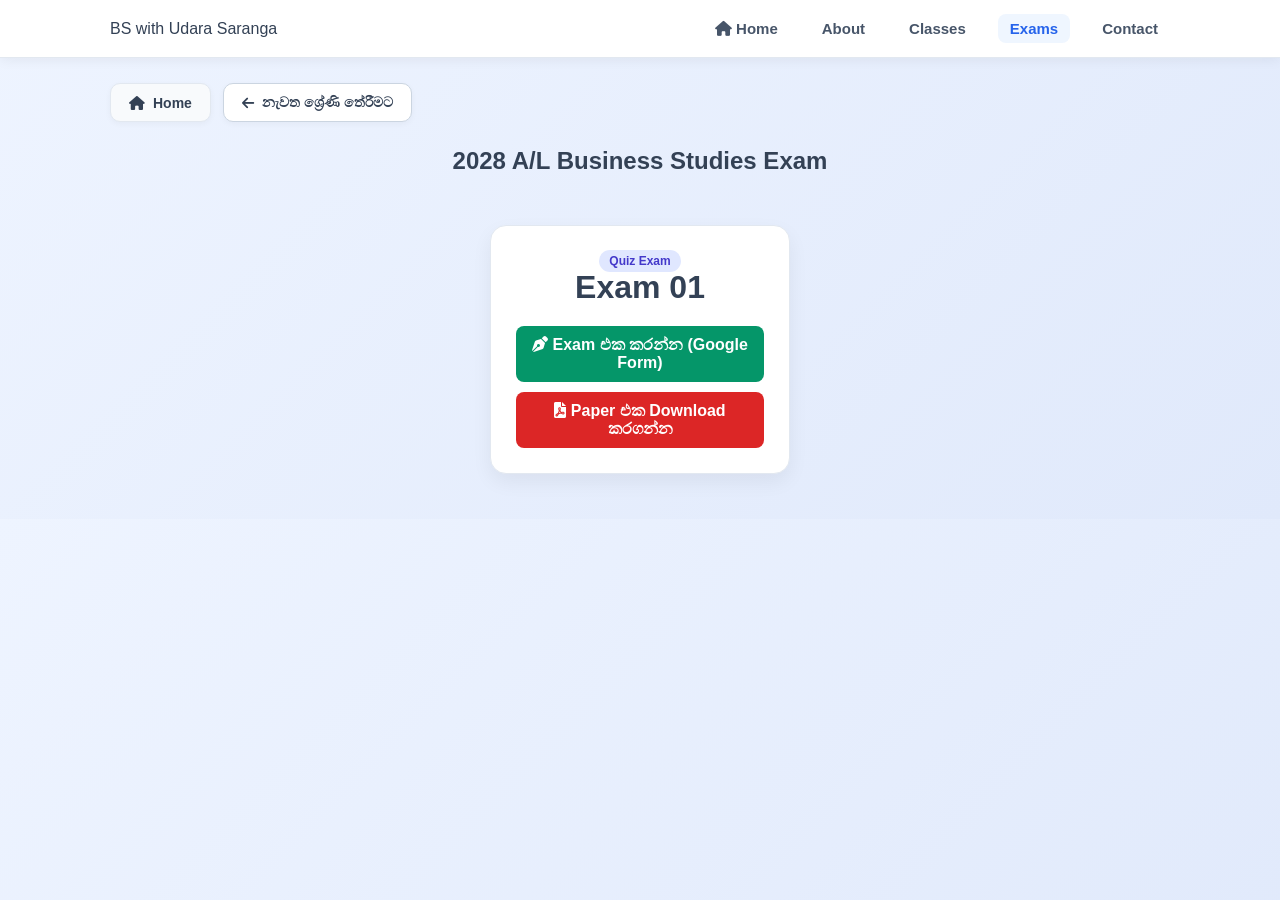
<file: 2028al.html>
<!DOCTYPE html>
<html lang="si">
<head>
  <meta charset="UTF-8">
  <meta name="viewport" content="width=device-width, initial-scale=1.0">
  <title>2028 Al exam</title>
  <link rel="stylesheet" href="style.css">
  <link rel="stylesheet" href="https://cdnjs.cloudflare.com/ajax/libs/font-awesome/6.0.0/css/all.min.css">
</head>
<body>

  <!-- Top Navigation Bar -->
  <header>
    <div class="nav-container">
      <div class="logo">BS with Udara Saranga</div>
      <nav>
        <a href="index.html"><i class="fas fa-home"></i> Home</a>
        <a href="index.html#about">About</a>
        <a href="index.html#classes">Classes</a>
        <a href="exams.html" class="active">Exams</a>
        <a href="index.html#contact">Contact</a>
      </nav>
    </div>
  </header>

  <main class="content-wrapper">
    <!-- Navigation Back Buttons -->
    <div class="top-bar">
      <a href="index.html" class="back-btn home-btn">
        <i class="fas fa-home"></i> Home
      </a>
      <a href="exams.html" class="back-btn">
        <i class="fas fa-arrow-left"></i> නැවත ශ්‍රේණි තේරීමට
      </a>
    </div>

  <div class="page-title">
      <h2>2028 A/L Business Studies Exam</h2>
    </div>

    <div class="cards-container">
      <!-- Exam 01 Card -->
      <div class="exam-item-card">
        
        <span class="exam-tag">Quiz  Exam</span>
         <h3></h3>

        <h1>Exam 01</h1>
       
        <div class="button-group">
          <a h<a href="https://forms.gle/wWV2MYyUNMJjJUbp6" target="_blank" class="btn-form">
            <i class="fas fa-pen-nib"></i> Exam එක කරන්න (Google Form)
          </a>
          <a href="ඔයාගේ_GOOGLE_DRIVE_LINK_01" target="_blank" class="btn-drive">
            <i class="fas fa-file-pdf"></i> Paper එක Download කරගන්න
          </a>
        </div>
      </div>
      
      
</body>
</html>
</file>
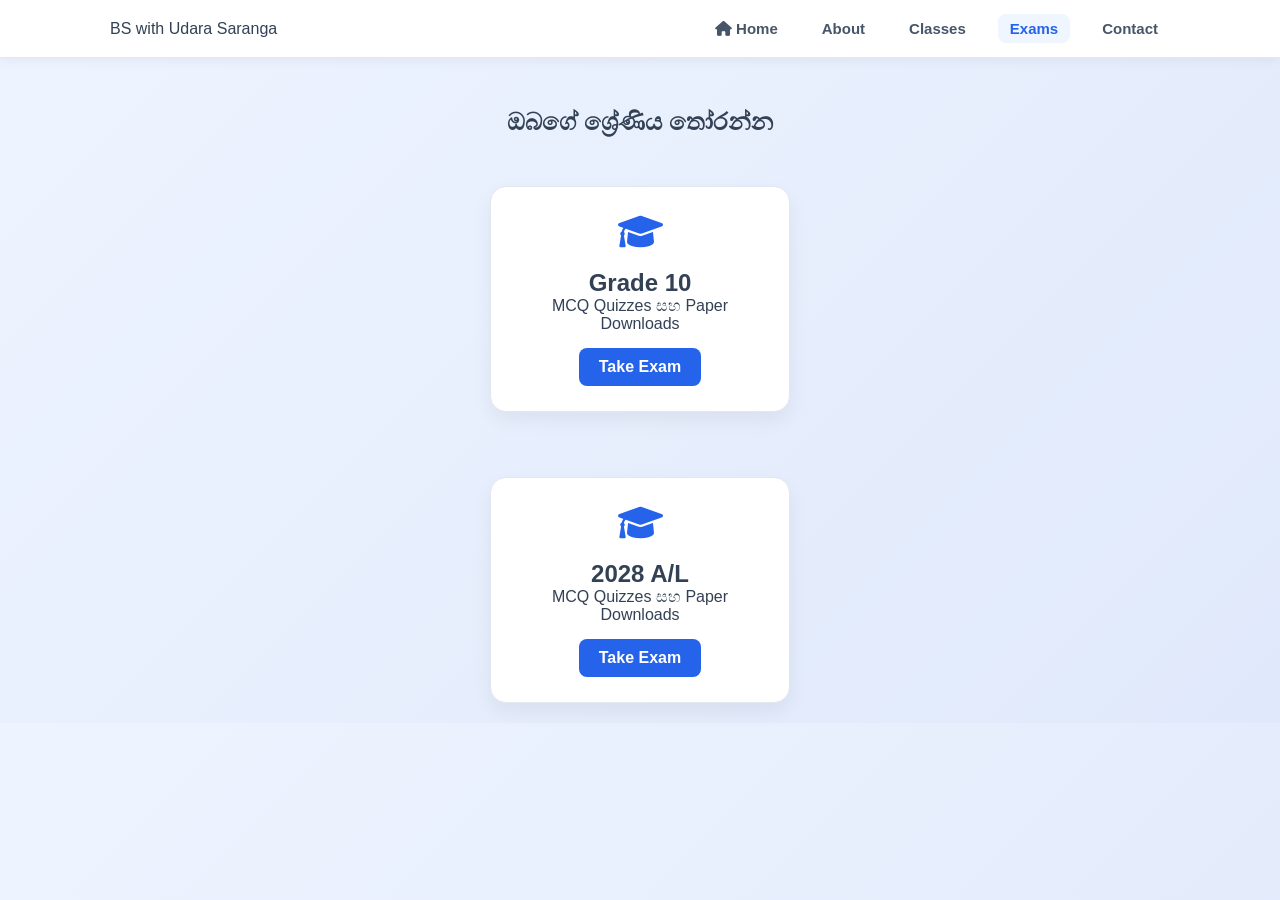
<file: exams.html>
<!DOCTYPE html>
<html lang="si">
<head>
  <meta charset="UTF-8">
  <meta name="viewport" content="width=device-width, initial-scale=1.0">
  <title>Exams - Select Grade</title>
  <link rel="stylesheet" href="style.css">
  <link rel="stylesheet" href="https://cdnjs.cloudflare.com/ajax/libs/font-awesome/6.0.0/css/all.min.css">
</head>
<body>

  <!-- Top Navigation Bar -->
  <header>
    <div class="nav-container">
      <div class="logo">BS with Udara Saranga</div>
      <nav>
        <a href="index.html"><i class="fas fa-home"></i> Home</a>
        <a href="index.html#about">About</a>
        <a href="index.html#classes">Classes</a>
        <a href="exams.html" class="active">Exams</a>
        <a href="index.html#contact">Contact</a>
      </nav>
    </div>
  </header>

  <main class="content-wrapper">
    <!-- Back to Home Button -->
    <div class="top-bar">
    </div>

    <div class="page-title">
      <h2>ඔබගේ ශ්‍රේණිය තෝරන්න</h2>
    </div>

    <div class="cards-container">
      <!-- Grade 10 Card -->
      <div class="grade-card">
        <div class="card-icon"><i class="fas fa-graduation-cap"></i></div>
        <h2>Grade 10</h2>
        <p>MCQ Quizzes සහ Paper Downloads</p>
        <a href="grade10-exams.html" class="select-btn">Take Exam</a>
      </div>
    </div>
  </main>



  <div class="cards-container">
      <!-- 2028 A/L -->
      <div class="grade-card">
        <div class="card-icon"><i class="fas fa-graduation-cap"></i></div>
        <h2>2028 A/L</h2>
        <p>MCQ Quizzes සහ Paper Downloads</p>
        <a href="2028al.html" class="select-btn">Take Exam</a>
      </div>
    </div>



</body>
</html>
</file>
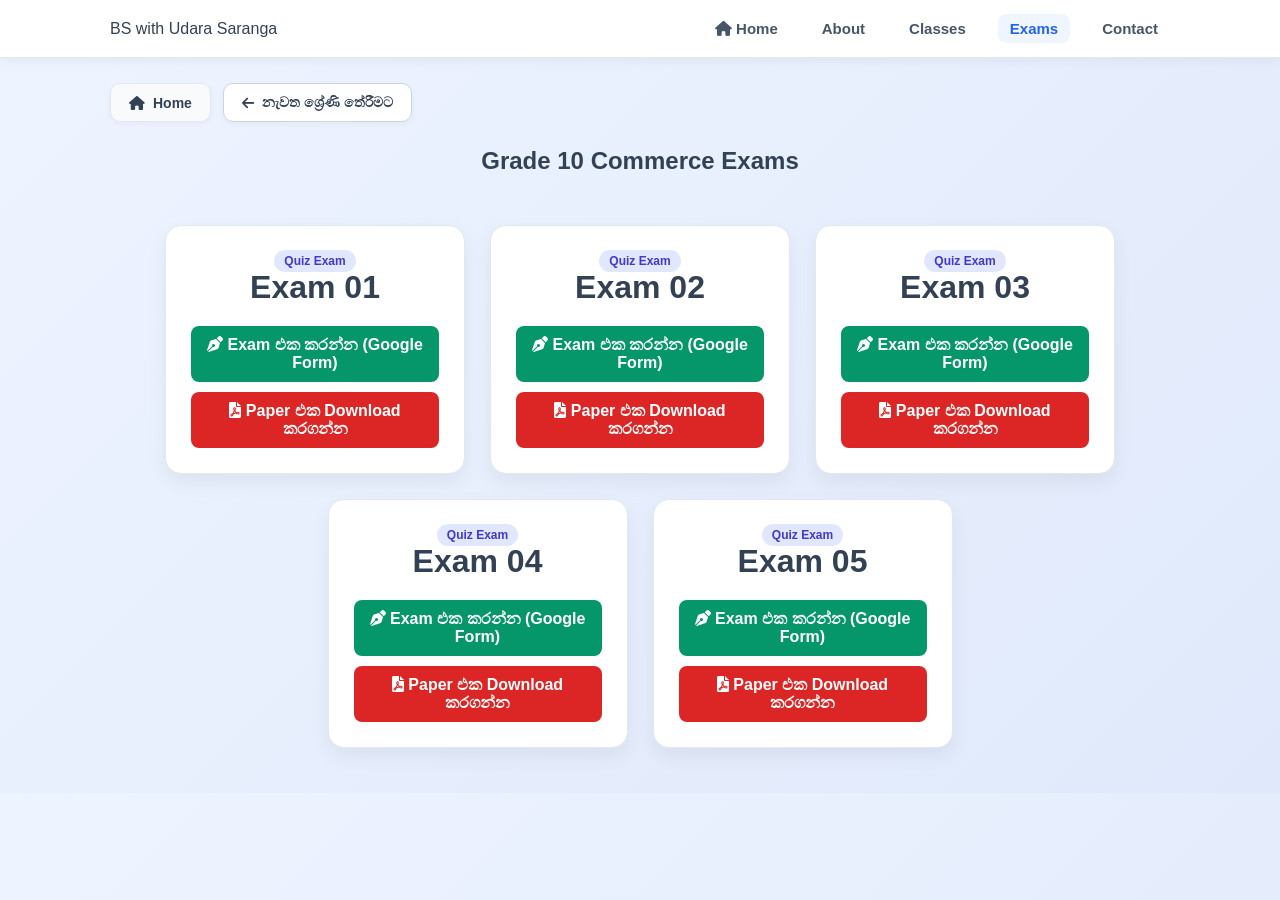
<file: grade10-exams.html>
<!DOCTYPE html>
<html lang="si">
<head>
  <meta charset="UTF-8">
  <meta name="viewport" content="width=device-width, initial-scale=1.0">
  <title>Grade 10 Exams</title>
  <link rel="stylesheet" href="style.css">
  <link rel="stylesheet" href="https://cdnjs.cloudflare.com/ajax/libs/font-awesome/6.0.0/css/all.min.css">
</head>
<body>

  <!-- Top Navigation Bar -->
  <header>
    <div class="nav-container">
      <div class="logo">BS with Udara Saranga</div>
      <nav>
        <a href="index.html"><i class="fas fa-home"></i> Home</a>
        <a href="index.html#about">About</a>
        <a href="index.html#classes">Classes</a>
        <a href="exams.html" class="active">Exams</a>
        <a href="index.html#contact">Contact</a>
      </nav>
    </div>
  </header>

  <main class="content-wrapper">
    <!-- Navigation Back Buttons -->
    <div class="top-bar">
      <a href="index.html" class="back-btn home-btn">
        <i class="fas fa-home"></i> Home
      </a>
      <a href="exams.html" class="back-btn">
        <i class="fas fa-arrow-left"></i> නැවත ශ්‍රේණි තේරීමට
      </a>
    </div>

    
    <div class="page-title">
      <h2>Grade 10 Commerce Exams</h2>
    </div>

    <div class="cards-container">
      <!-- Exam 01 Card -->
      <div class="exam-item-card">
        
        <span class="exam-tag">Quiz  Exam</span>
         <h3></h3>

        <h1>Exam 01</h1>
       
        <div class="button-group">
          <a href="https://docs.google.com/forms/d/e/1FAIpQLSdk8Arl00rimgccAPhCaKYzcXWdl78H3k2Gd7li9S4MA-K_Rg/viewform?usp=dialog" target="_blank" class="btn-form">
            <i class="fas fa-pen-nib"></i> Exam එක කරන්න (Google Form)
          </a>
          <a href="ඔයාගේ_GOOGLE_DRIVE_LINK_01" target="_blank" class="btn-drive">
            <i class="fas fa-file-pdf"></i> Paper එක Download කරගන්න
          </a>
        </div>
      </div>

      <!-- Exam 02 Card -->
<div class="exam-item-card">
  <span class="exam-tag">Quiz Exam</span>
  <h1>Exam 02</h1>
  
  <div class="button-group">
    <a href="https://docs.google.com/forms/d/e/1FAIpQLSeKv7ZOxVHzOlutx1mRoFp9p2sBws8_VWkh4e5fCWHcZkCYWQ/viewform?usp=publish-editor" target="_blank" class="btn-form">
      <i class="fas fa-pen-nib"></i> Exam එක කරන්න (Google Form)
    </a>
    <a href="TUZA_GOOGLE_DRIVE_LINK_02" target="_blank" class="btn-drive">
      <i class="fas fa-file-pdf"></i> Paper එක Download කරගන්න
    </a>
  </div>
</div>
      

      <!-- Exam 03 Card -->
<div class="exam-item-card">
  <span class="exam-tag">Quiz Exam</span>
  <h1>Exam 03</h1>
  
  <div class="button-group">
    <a href="https://forms.gle/qhTzMtwHSzkTDEsV6" target="_blank" class="btn-form">
      <i class="fas fa-pen-nib"></i> Exam එක කරන්න (Google Form)
    </a>
    <a href="TUZA_GOOGLE_DRIVE_LINK_02" target="_blank" class="btn-drive">
      <i class="fas fa-file-pdf"></i> Paper එක Download කරගන්න
    </a>
  </div>
</div>


      <!-- Exam 04 Card -->
<div class="exam-item-card">
  <span class="exam-tag">Quiz Exam</span>
  <h1>Exam 04</h1>
  
  <div class="button-group">
    <a href="https://forms.gle/igoTvsc4vWnPFDKF9" target="_blank" class="btn-form">
      <i class="fas fa-pen-nib"></i> Exam එක කරන්න (Google Form)
    </a>
    <a href="TUZA_GOOGLE_DRIVE_LINK_02" target="_blank" class="btn-drive">
      <i class="fas fa-file-pdf"></i> Paper එක Download කරගන්න
    </a>
  </div>
</div>

 <!-- Exam 05 Card -->
<div class="exam-item-card">
  <span class="exam-tag">Quiz Exam</span>
  <h1>Exam 05</h1>
  
  <div class="button-group">
    <a href="https://forms.gle/mztS3FGYqhC1Ht3dA" target="_blank" class="btn-form">
      <i class="fas fa-pen-nib"></i> Exam එක කරන්න (Google Form)
    </a>
    <a href="TUZA_GOOGLE_DRIVE_LINK_02" target="_blank" class="btn-drive">
      <i class="fas fa-file-pdf"></i> Paper එක Download කරගන්න
    </a>
  </div>
</div>

 


      
      
</body>
</html>
</file>
<file: style.css>
* {
  margin: 0;
  padding: 0;
  box-sizing: border-box;
  font-family: 'Segoe UI', Roboto, Helvetica, Arial, sans-serif;
}

html {
  scroll-behavior: smooth;
}

body {
  background: linear-gradient(135deg, #eef4ff 0%, #e0e9fb 100%);
  color: #334155;
  margin: 0;
  padding: 0;
}

.text-center { 
  text-align: center; 
}

/* ==========================================
   1. NAVBAR STYLES
   ========================================== */
.navbar {
  display: flex;
  justify-content: space-between;
  align-items: center;
  padding: 15px 8%;
  background: rgba(255, 255, 255, 0.9);
  backdrop-filter: blur(10px);
  position: sticky;
  top: 0;
  z-index: 100;
  box-shadow: 0 2px 10px rgba(0, 0, 0, 0.05);
}

.logo h2 { 
  font-size: 24px; 
  color: #0f172a; 
}

.logo h2 span { 
  color: #2563eb; 
}

.nav-links {
  display: flex;
  list-style: none;
  gap: 20px;
}

.nav-links a {
  text-decoration: none;
  color: #475569;
  font-weight: 600;
  font-size: 14px;
}

header {
  background-color: #ffffff;
  box-shadow: 0 2px 12px rgba(0, 0, 0, 0.06);
  position: sticky;
  top: 0;
  z-index: 1000;
  padding: 14px 0;
  border-bottom: 1px solid #e2e8f0;
}

.nav-container {
  max-width: 1100px;
  margin: 0 auto;
  display: flex;
  justify-content: space-between;
  align-items: center;
  padding: 0 20px;
}

nav {
  display: flex;
  gap: 20px;
  align-items: center;
}

nav a {
  text-decoration: none;
  color: #475569;
  font-weight: 600;
  font-size: 15px;
  transition: all 0.2s ease;
  padding: 6px 12px;
  border-radius: 8px;
}

nav a:hover, 
nav a.active {
  color: #2563eb;
  background-color: #eff6ff;
}

/* ==========================================
   2. HERO SECTION STYLES
   ========================================== */
.hero-section {
  max-width: 1100px;
  margin: 40px auto;
  padding: 0 20px;
}

.hero-content {
  display: flex;
  align-items: center;
  justify-content: space-between;
  gap: 40px;
}

.hero-text h1 { font-size: 38px; color: #0f172a; margin: 10px 0; }
.hero-text h3 { font-size: 18px; color: #2563eb; margin-bottom: 15px; }
.hero-text p { color: #64748b; margin-bottom: 25px; line-height: 1.6; }

.hero-btns { display: flex; gap: 12px; }

.btn {
  padding: 10px 22px;
  border-radius: 20px;
  text-decoration: none;
  font-weight: 600;
  display: inline-block;
}

.btn-primary { background: #2563eb; color: #fff; }
.btn-whatsapp { background: #25d366; color: #fff; }

.hero-img img {
  width: 300px;
  height: 300px;
  border-radius: 50%;
  object-fit: cover;
  border: 4px solid #2563eb;
  box-shadow: 0 10px 25px rgba(0, 0, 0, 0.1);
}

/* ==========================================
   3. CATEGORY SELECTOR & GENERAL SECTIONS
   ========================================== */
.category-selector-container {
  max-width: 1100px;
  margin: 40px auto;
  padding: 0 20px;
}

.category-selector {
  display: flex;
  justify-content: center;
  gap: 20px;
  margin-top: 20px;
}

.cat-btn {
  background: rgba(255, 255, 255, 0.9);
  border: 2px solid #fff;
  border-radius: 16px;
  padding: 18px 35px;
  display: flex;
  flex-direction: column;
  align-items: center;
  cursor: pointer;
  box-shadow: 0 10px 20px rgba(0, 0, 0, 0.04);
  transition: 0.3s;
}

.cat-btn:hover { transform: translateY(-4px); border-color: #2563eb; }
.cat-btn i { font-size: 28px; margin-bottom: 8px; }
.ol-btn i { color: #16a34a; }
.al-btn i { color: #7c3aed; }

section {
  max-width: 1100px;
  margin: 60px auto;
  padding: 0 20px;
}

.section-title h2 {
  font-size: 24px;
  color: #0f172a;
  margin-bottom: 25px;
}

/* About Section */
.about-card {
  background: rgba(255, 255, 255, 0.85);
  padding: 30px;
  border-radius: 20px;
  box-shadow: 0 10px 25px rgba(0, 0, 0, 0.03);
}

.about-desc { margin: 10px 0 20px; color: #64748b; }

.about-grid {
  display: grid;
  grid-template-columns: repeat(auto-fit, minmax(200px, 1fr));
  gap: 15px;
}

.about-box {
  background: #fff;
  padding: 20px;
  border-radius: 12px;
  text-align: center;
}

.about-box i { font-size: 24px; color: #2563eb; margin-bottom: 8px; }

/* Cards Grid */
.class-group { margin-bottom: 40px; }
.cards-grid {
  display: grid;
  grid-template-columns: repeat(auto-fit, minmax(260px, 1fr));
  gap: 20px;
}

.path-card {
  background: rgba(255, 255, 255, 0.85);
  border-radius: 20px;
  padding: 25px;
  display: flex;
  flex-direction: column;
}

.flag-badge {
  background: #f1f5f9;
  padding: 4px 8px;
  border-radius: 6px;
  font-size: 11px;
  font-weight: bold;
}

.sub-badge {
  display: inline-block;
  font-size: 11px;
  font-weight: 600;
  padding: 4px 10px;
  border-radius: 12px;
  margin: 10px 0;
  width: fit-content;
}

.pill-green { background: #dcfce7; color: #15803d; }
.pill-purple { background: #f3e8ff; color: #7e22ce; }
.pill-blue { background: #e0f2fe; color: #0369a1; }

.details { border-top: 1px dashed #cbd5e1; padding-top: 15px; margin-bottom: 15px; }
.info-group { margin-bottom: 8px; }
.info-group .label { font-size: 9px; color: #94a3b8; font-weight: bold; display: block; }
.info-group .val { font-size: 12px; font-weight: 600; }

.btn-card {
  background: #2563eb;
  color: #fff;
  border: none;
  padding: 8px;
  border-radius: 10px;
  cursor: pointer;
  margin-top: auto;
}

.btn-card-link {
  display: block;
  text-align: center;
  background: #2563eb;
  color: #ffffff;
  padding: 10px;
  border-radius: 10px;
  text-decoration: none;
  font-size: 13px;
  font-weight: 600;
  margin-top: auto;
  transition: background 0.2s ease;
}

.btn-card-link:hover {
  background: #1d4ed8;
}

/* ==========================================
   4. TIMETABLE & GALLERY & RESULTS STYLES
   ========================================== */
.table-container { overflow-x: auto; }

.styled-table {
  width: 100%;
  border-collapse: collapse;
  background: #fff;
  border-radius: 12px;
  overflow: hidden;
  box-shadow: 0 5px 15px rgba(0,0,0,0.03);
}

.styled-table th, .styled-table td { padding: 15px 20px; text-align: left; }
.styled-table th { background: #2563eb; color: #fff; font-size: 14px; }
.styled-table tr:nth-child(even) { background: #f8fafc; }

.gallery-grid {
  display: grid;
  grid-template-columns: repeat(auto-fit, minmax(220px, 1fr));
  gap: 15px;
}

.gallery-grid img { width: 100%; border-radius: 12px; height: 160px; object-fit: cover; }

.results-grid {
  display: grid;
  grid-template-columns: repeat(auto-fit, minmax(250px, 1fr));
  gap: 20px;
}

.result-box {
  background: #fff;
  padding: 25px;
  border-radius: 16px;
  box-shadow: 0 5px 15px rgba(0,0,0,0.03);
}

.result-box h3 { color: #2563eb; margin-bottom: 8px; }

.location-container {
  display: grid;
  grid-template-columns: 1fr 1fr;
  gap: 20px;
  background: #fff;
  padding: 20px;
  border-radius: 16px;
}

/* ==========================================
   5. EXAM CARDS STYLES
   ========================================== */
.page-title {
  text-align: center;
  margin-bottom: 30px;
}

.back-link {
  color: #2563eb;
  text-decoration: none;
  font-weight: 600;
  display: inline-block;
  margin-top: 10px;
}

.exams-container, .cards-container {
  display: flex;
  justify-content: center;
  gap: 25px;
  flex-wrap: wrap;
  max-width: 1100px;
  margin: 0 auto;
  padding: 20px 0;
}

.exam-card, .grade-card, .exam-item-card {
  background: #ffffff;
  border-radius: 16px;
  padding: 25px;
  width: 300px;
  box-shadow: 0 8px 20px rgba(0, 0, 0, 0.06);
  border: 1px solid #e2e8f0;
  transition: transform 0.3s ease, box-shadow 0.3s ease;
  text-align: center;
  position: relative;
}

.exam-card:hover, .grade-card:hover, .exam-item-card:hover {
  transform: translateY(-6px);
  box-shadow: 0 12px 25px rgba(37, 99, 235, 0.15);
  border-color: #2563eb;
}

.card-badge {
  position: absolute;
  top: 15px;
  right: 15px;
  background: #ef4444;
  color: white;
  font-size: 12px;
  font-weight: bold;
  padding: 4px 10px;
  border-radius: 20px;
}

.card-icon {
  font-size: 36px;
  color: #2563eb;
  margin-bottom: 15px;
}

.exam-tag {
  background: #e0e7ff;
  color: #4338ca;
  font-size: 12px;
  font-weight: bold;
  padding: 4px 10px;
  border-radius: 20px;
}

.select-btn {
  display: inline-block;
  background: #2563eb;
  color: white;
  padding: 10px 20px;
  border-radius: 8px;
  text-decoration: none;
  font-weight: 600;
  margin-top: 15px;
}

.button-group {
  display: flex;
  flex-direction: column;
  gap: 10px;
  margin-top: 20px;
}

.btn-form {
  background-color: #059669;
  color: white;
  padding: 10px;
  border-radius: 8px;
  text-decoration: none;
  font-weight: 600;
}

.btn-drive {
  background-color: #dc2626;
  color: white;
  padding: 10px;
  border-radius: 8px;
  text-decoration: none;
  font-weight: 600;
}

.btn-form:hover { background-color: #047857; }
.btn-drive:hover { background-color: #b91c1c; }

.btn-secondary {
  background: #f1f5f9;
  color: #334155;
  padding: 10px 18px;
  border-radius: 8px;
  text-decoration: none;
  font-weight: 600;
  font-size: 14px;
  transition: background 0.2s;
}

.btn-secondary:hover {
  background: #e2e8f0;
}

/* ==========================================
   6. PAGE CONTENT & BACK BUTTONS
   ========================================== */
.content-wrapper {
  max-width: 1100px;
  margin: 25px auto;
  padding: 0 20px;
}

.top-bar {
  display: flex;
  gap: 12px;
  margin-bottom: 25px;
  flex-wrap: wrap;
}

.back-btn {
  display: inline-flex;
  align-items: center;
  gap: 8px;
  background-color: #ffffff;
  color: #334155;
  border: 1px solid #cbd5e1;
  padding: 10px 18px;
  border-radius: 10px;
  text-decoration: none;
  font-size: 14px;
  font-weight: 600;
  transition: all 0.3s cubic-bezier(0.4, 0, 0.2, 1);
  box-shadow: 0 2px 6px rgba(0, 0, 0, 0.04);
}

.back-btn:hover {
  background-color: #2563eb;
  color: #ffffff;
  border-color: #2563eb;
  transform: translateY(-2px);
  box-shadow: 0 6px 15px rgba(37, 99, 235, 0.2);
}

.home-btn {
  background-color: #f8fafc;
  border-color: #e2e8f0;
}

.home-btn:hover {
  background-color: #1d4ed8;
  color: #ffffff;
  border-color: #1d4ed8;
}

/* Poster Card */
.poster-card {
  max-width: 620px;
  margin: 35px auto;
  padding: 16px;
  background: #ffffff;
  border-radius: 24px;
  border: 1px solid #e2e8f0;
  box-shadow: 0 12px 35px rgba(0, 0, 0, 0.08);
  transition: all 0.3s cubic-bezier(0.4, 0, 0.2, 1);
  position: relative;
}

.poster-card:hover {
  transform: translateY(-6px);
  box-shadow: 0 20px 45px rgba(37, 99, 235, 0.12);
  border-color: #cbd5e1;
}

.poster-badge {
  display: inline-flex;
  align-items: center;
  gap: 8px;
  background: #eff6ff;
  color: #2563eb;
  font-weight: 700;
  font-size: 13px;
  padding: 6px 14px;
  border-radius: 12px;
  margin-bottom: 12px;
}

.poster-img-box {
  width: 100%;
  border-radius: 16px;
  overflow: hidden;
  background-color: #f8fafc;
}

.poster-img {
  width: 100%;
  height: auto;
  display: block;
  object-fit: contain;
  border-radius: 16px;
}

/* ==========================================
   7. FOOTER STYLES
   ========================================== */
.footer-section {
  background: #0f172a;
  color: #fff;
  padding: 50px 20px 20px;
  text-align: center;
  max-width: 100%;
  margin-bottom: 0;
}

.social-links {
  display: flex;
  justify-content: center;
  gap: 12px;
  flex-wrap: wrap;
  margin: 25px 0;
}

.social-links a {
  padding: 8px 16px;
  border-radius: 20px;
  text-decoration: none;
  color: #fff;
  font-size: 13px;
  font-weight: bold;
}

.wa { background: #25d366; }
.ph { background: #0284c7; }
.fb { background: #1877f2; }
.yt { background: #ff0000; }
.tg { background: #0088cc; }

.copyright { font-size: 12px; color: #64748b; margin-top: 30px; }

/* ==========================================
   8. RESPONSIVE MOBILE FIX (PHONE VIEW)
   ========================================== */
@media (max-width: 768px) {
  .hero-content { 
    flex-direction: column; 
    text-align: center; 
  }
  
  .hero-btns { 
    justify-content: center; 
  }
  
  .location-container { 
    grid-template-columns: 1fr; 
  }
  
  .category-selector { 
    flex-direction: column; 
  }

  .poster-card {
    max-width: 92%;
    padding: 12px;
    margin: 20px auto;
  }

  /* Phone screen Navigation menu bar fix */
  .navbar, .nav-container {
    flex-direction: column;
    gap: 10px;
    padding: 10px 15px;
  }

  .nav-links, nav {
    display: flex !important;
    flex-wrap: wrap;
    justify-content: center;
    gap: 8px;
    width: 100%;
  }

  .nav-links a, nav a {
    font-size: 13px;
    padding: 6px 12px;
    background: #eff6ff;
    border-radius: 8px;
  }
}

.class-posts-slider-section {
  padding: 50px 0;
  background: #f4f6f9;
  overflow: hidden;
}

.class-posts-slider-section .section-title {
  text-align: center;
  margin-bottom: 30px;
}

.slider-container {
  width: 100%;
  max-width: 1200px;
  margin: 0 auto;
  overflow: hidden;
  position: relative;
  display: flex;
}

.slider-container::before,
.slider-container::after {
  content: "";
  position: absolute;
  top: 0;
  width: 80px;
  height: 100%;
  z-index: 2;
  pointer-events: none;
}

.slider-container::before {
  left: 0;
  background: linear-gradient(to right, #f4f6f9, transparent);
}

.slider-container::after {
  right: 0;
  background: linear-gradient(to left, #f4f6f9, transparent);
}

.slider-track {
  display: flex;
  gap: 20px;
  width: max-content;
  /* JavaScript එකෙන් Animation එක පාලනය කරයි */
}

.post-slide {
  width: 280px; /* Desktop එකේ පේන ප්‍රමාණය (ඕන නම් වෙනස් කරන්න පුළුවන්) */
  aspect-ratio: 1 / 1; /* අනිවාර්යයෙන් 1080x1080 square format එක තියාගනී */
  background: #fff;
  border-radius: 15px;
  overflow: hidden;
  box-shadow: 0 5px 15px rgba(0, 0, 0, 0.08);
  flex-shrink: 0;
  transition: transform 0.3s ease;
}

.post-slide:hover {
  transform: scale(1.03);
}

.post-slide img {
  width: 100%;
  height: 100%;
  object-fit: cover; /* Image එක stretch වෙන්නේ නැතුව ලස්සනට සෙට් වෙනවා */
  display: block;
}

@media (max-width: 768px) {
  .post-slide {
    width: 220px; /* Mobile එකට හරියන ප්‍රමාණය */
  }
}
</file>
